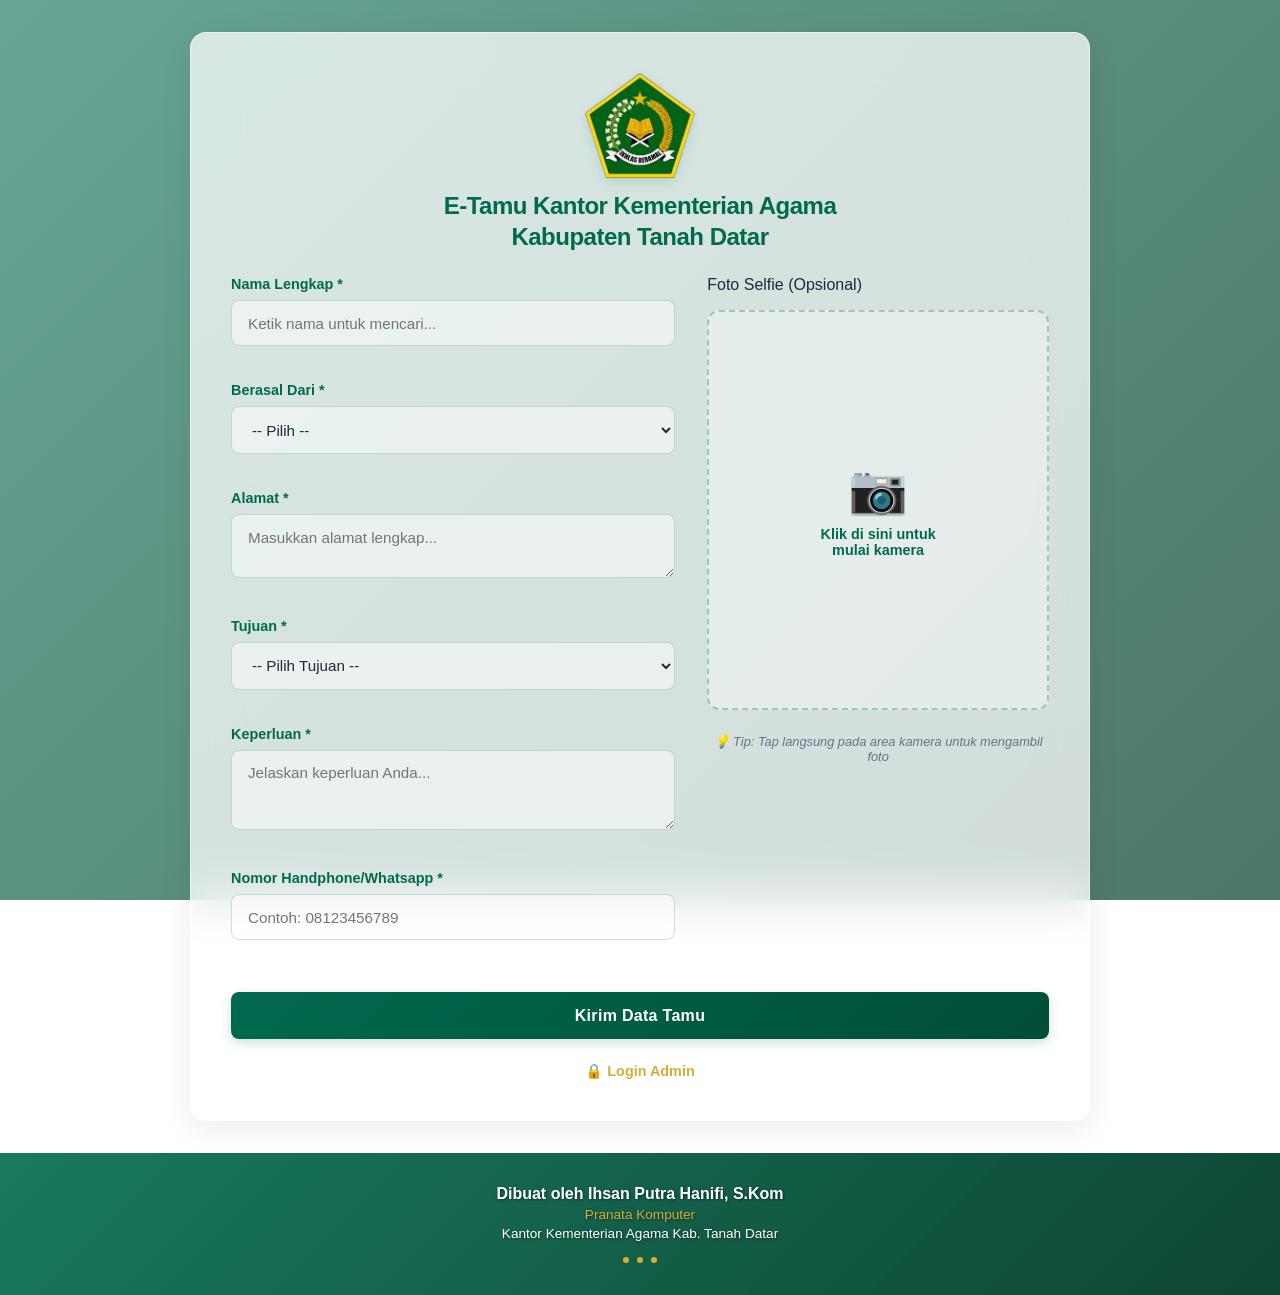
<file: index.html>
<!DOCTYPE html>
<html lang="id">
<head>
    <meta charset="UTF-8">
    <meta name="viewport" content="width=device-width, initial-scale=1.0, maximum-scale=1.0, user-scalable=no">
    <link rel="icon" href="LogoETAMU.png" type="image/png">
    <title>E-Tamu Kemenag Kab. Tanah Datar</title>
    <link rel="stylesheet" href="style.css">
</head>
<body>
    <div class="container">
        <div class="logo-container animate-fade-in">
            <img src="kemenag.png" alt="Logo Kemenag">
            <h2>E-Tamu Kantor Kementerian Agama<br>Kabupaten Tanah Datar</h2>
        </div>

        <form id="guestForm" class="animate-slide-up" novalidate>
            <div class="form-grid">
                <!-- KOLOM KIRI: Form Input Data -->
                <div class="form-column">
                    <!-- Autocomplete Nama -->
                    <div class="form-group">
                        <label for="nama">Nama Lengkap *</label>
                        <div class="autocomplete-container">
                            <input type="text" id="nama" class="form-control" required autocomplete="off" placeholder="Ketik nama untuk mencari...">
                            <div id="autocompleteDropdown" class="autocomplete-dropdown hidden"></div>
                        </div>
                        <small id="autofillNotice" class="autofill-notice hidden">
                            ✨ Data Anda sudah terisi otomatis dari kunjungan sebelumnya
                        </small>
                    </div>

                    <!-- Asal Tamu -->
                    <div class="form-group">
                        <label for="asal">Berasal Dari *</label>
                        <select id="asal" class="form-control" required>
                            <option value="">-- Pilih --</option>
                            <option value="Umum">Umum</option>
                            <option value="Instansi">Instansi</option>
                        </select>
                    </div>

                    <!-- Nama Instansi (Muncul jika pilih Instansi) -->
                    <div class="form-group hidden" id="instansiGroup">
                        <label for="namaInstansi">Nama Instansi *</label>
                        <input type="text" id="namaInstansi" class="form-control" autocomplete="organization">
                    </div>

                    <!-- Alamat -->
                    <div class="form-group">
                        <label for="alamat">Alamat *</label>
                        <textarea id="alamat" class="form-control" rows="2" required placeholder="Masukkan alamat lengkap..." autocomplete="street-address"></textarea>
                    </div>

                    <!-- Tujuan Kunjungan -->
                    <div class="form-group">
                        <label for="tujuan">Tujuan *</label>
                        <select id="tujuan" class="form-control" required>
                            <option value="">-- Pilih Tujuan --</option>
                            <option value="Kepala Kantor">Kepala Kantor</option>
                            <option value="Kasubag TU">Kasubag TU</option>
                            <option value="PTSP">PTSP</option>
                            <option value="Kepegawaian">Kepegawaian</option>
                            <option value="Keuangan">Keuangan</option>
                            <option value="Perencana">Perencana</option>
                            <option value="Humas">Humas</option>
                            <option value="Penerjemah">Penerjemah</option>
                            <option value="Pengawas">Pengawas</option>
                            <option value="PAIS">Pendidikan Agama Islam (PAIS)</option>
                            <option value="PD.PONTREN">Pendidikan Pondok Pesantren (PD.PONTREN)</option>
                            <option value="PENMAD">Pendidikan Madrasah (PENMAD)</option>
                            <option value="BIMAS">Bimbingan Masyarakat Islam (BIMAS)</option>
                            <option value="ZAWA">Penyelenggara Zakat dan Wakaf (ZAWA)</option>
                        </select>
                    </div>

                    <!-- Keperluan -->
                    <div class="form-group">
                        <label for="keperluan">Keperluan *</label>
                        <textarea id="keperluan" class="form-control" rows="3" required placeholder="Jelaskan keperluan Anda..."></textarea>
                    </div>

                    <!-- Nomor HP -->
                    <div class="form-group">
                        <label for="noHp">Nomor Handphone/Whatsapp *</label>
                        <input type="tel" id="noHp" class="form-control" required inputmode="tel" autocomplete="tel" placeholder="Contoh: 08123456789">
                    </div>
                </div>

                <!-- KOLOM KANAN: Area Kamera Interaktif -->
                <div class="camera-column">
                    <label>Foto Selfie (Opsional)</label>
                    
                    <!-- Kamera Box dengan Klik Langsung -->
                    <div class="camera-box" id="cameraBox">
                        <!-- State 1: Placeholder (Idle) -->
                        <div id="cameraPlaceholder" class="camera-placeholder camera-clickable">
                            <span>📷</span>
                            <p>Klik di sini untuk<br>mulai kamera</p>
                        </div>
                        
                        <!-- State 2: Video Preview (Active) -->
                        <video id="videoElement" autoplay playsinline muted class="hidden camera-clickable"></video>
                        <canvas id="canvasElement" class="hidden"></canvas>
                        
                        <!-- State 3: Photo Preview (Captured) -->
                        <img id="photoPreview" alt="Preview Selfie" class="hidden camera-clickable">
                        
                        <!-- Overlay Button di dalam Kamera -->
                        <div id="cameraOverlay" class="camera-overlay hidden">
                            <div class="camera-overlay-icon" id="cameraOverlayIcon">📸</div>
                            <div class="camera-overlay-text" id="cameraOverlayText">Tap untuk ambil foto</div>
                        </div>
                    </div>
                    
                    <input type="hidden" id="fotoSelfie" name="fotoSelfie">
                    
                    <!-- Helper Text -->
                    <small class="camera-helper">
                        💡 Tip: Tap langsung pada area kamera untuk mengambil foto
                    </small>
                </div>
            </div>

            <button type="submit" class="btn-primary" style="margin-top: 2rem;">Kirim Data Tamu</button>
        </form>

        <div class="admin-link">
            <a href="dashboard.html">🔒 Login Admin</a>
        </div>
    </div>

    <!-- Footer dengan Animasi -->
    <footer class="footer">
        <div class="footer-content">
            <div class="footer-line footer-line-1">Dibuat oleh Ihsan Putra Hanifi, S.Kom</div>
            <div class="footer-line footer-line-2">Pranata Komputer</div>
            <div class="footer-line footer-line-3">Kantor Kementerian Agama Kab. Tanah Datar</div>
        </div>
        <div class="footer-decoration">
            <span class="footer-dot"></span>
            <span class="footer-dot"></span>
            <span class="footer-dot"></span>
        </div>
    </footer>

    <!-- Loading Overlay -->
    <div id="loadingOverlay" class="loading-overlay hidden">
        <div class="spinner"></div>
        <div class="loading-text">Loading / Mengambil data...</div>
    </div>

    <!-- Notification Modal -->
    <div id="notificationModal" class="modal hidden">
        <div class="modal-content">
            <h3 id="modalTitle">Notifikasi</h3>
            <p id="modalMessage">Pesan notifikasi.</p>
            <button class="btn-primary" onclick="closeModal()" style="margin-top: 1rem;">Tutup</button>
        </div>
    </div>

    <script src="app.js"></script>
</body>
</html>
</file>
<file: style.css>
:root {
    /* Palet Warna Formal & Elegan Kementerian Agama */
    --kemenag-green: #006a4e;
    --kemenag-green-dark: #004d38;
    --kemenag-gold: #d4af37; /* Emas metalik yang berwibawa */
    
    /* Background Kantor Profesional (Formal Office Interior) */
    --bg-image: url('https://images.unsplash.com/photo-1497366216548-37526070297c?q=80&w=1920&auto=format&fit=crop');
    
    --text-dark: #1e293b;
    --text-muted: #64748b;
    --white: #ffffff;
    
    /* Variabel Glassmorphism (Ditingkatkan untuk Transparansi Maksimal) */
    --glass-bg: rgba(255, 255, 255, 0.75); /* Lebih transparan agar background kantor terlihat */
    --glass-bg-strong: rgba(255, 255, 255, 0.85);
    --glass-border: rgba(255, 255, 255, 0.5);
    --shadow-soft: 0 8px 32px rgba(0, 0, 0, 0.08);
    --shadow-hover: 0 12px 40px rgba(0, 106, 78, 0.15);
}

* { 
    box-sizing: border-box; 
    margin: 0; 
    padding: 0; 
    font-family: 'Inter', 'Segoe UI', Tahoma, Geneva, Verdana, sans-serif; 
}

body {
    /* Gradien hijau diperhalus (opacity 0.6 - 0.7) agar gambar kantor di belakangnya lebih terlihat jelas */
    background: linear-gradient(135deg, rgba(0, 106, 78, 0.6) 0%, rgba(0, 60, 40, 0.7) 100%), var(--bg-image);
    background-size: cover;
    background-position: center;
    background-attachment: fixed;
    min-height: 100vh;
    color: var(--text-dark);
    display: flex;
    flex-direction: column;
}

/* === CONTAINER & LOGO (GLASSMORPHISM PREMIUM) === */
.container {
    max-width: 900px;
    width: 92%;
    margin: 2rem auto;
    background: var(--glass-bg);
    backdrop-filter: blur(24px); /* Blur lebih kuat untuk efek kaca premium */
    -webkit-backdrop-filter: blur(24px);
    border: 1px solid var(--glass-border);
    border-radius: 16px;
    box-shadow: var(--shadow-soft);
    padding: 2.5rem;
    position: relative;
    animation: slideUp 0.6s cubic-bezier(0.16, 1, 0.3, 1);
}

/* === OPTIMASI LOGO SEGI 5 === */
.logo-container { 
    text-align: center; 
    margin-bottom: 1.5rem; 
    display: flex;
    flex-direction: column;
    align-items: center;
}

.logo-container img { 
    width: 110px; 
    height: auto; 
    object-fit: contain; /* Mencegah distorsi pada bentuk segi 5 */
    filter: drop-shadow(0 4px 6px rgba(0, 106, 78, 0.15)); /* Bayangan mengikuti bentuk segi 5 */
    transition: all 0.4s cubic-bezier(0.16, 1, 0.3, 1);
}

.logo-container img:hover {
    transform: scale(1.05) translateY(-2px);
    filter: drop-shadow(0 8px 12px rgba(0, 106, 78, 0.25));
}

.logo-container h2 { 
    color: var(--kemenag-green); 
    margin-top: 0.75rem; 
    font-size: 1.5rem; 
    font-weight: 700; 
    letter-spacing: -0.5px;
    line-height: 1.3;
}

/* === ANIMATIONS === */
@keyframes slideUp { from { opacity: 0; transform: translateY(30px); } to { opacity: 1; transform: translateY(0); } }
@keyframes fadeIn { from { opacity: 0; } to { opacity: 1; } }
@keyframes slideDown { from { opacity: 0; transform: translateY(-10px); } to { opacity: 1; transform: translateY(0); } }
@keyframes pulse { 0% { transform: scale(1); } 50% { transform: scale(1.05); } 100% { transform: scale(1); } }
@keyframes spin { 0% { transform: rotate(0deg); } 100% { transform: rotate(360deg); } }
@keyframes shake {
    0%, 100% { transform: translateX(0); }
    10%, 30%, 50%, 70%, 90% { transform: translateX(-5px); }
    20%, 40%, 60%, 80% { transform: translateX(5px); }
}
@keyframes shimmer { 0% { left: -100%; } 100% { left: 100%; } }
@keyframes footerSlideUp { from { opacity: 0; transform: translateY(20px); } to { opacity: 1; transform: translateY(0); } }
@keyframes dotPulse { 0%, 100% { opacity: 0.3; transform: scale(1); } 50% { opacity: 1; transform: scale(1.5); } }
@keyframes slideUpFade { from { opacity: 0; transform: translateY(20px); } to { opacity: 1; transform: translateY(0); } }
@keyframes headerSlideDown { from { opacity: 0; transform: translateY(-30px); } to { opacity: 1; transform: translateY(0); } }
@keyframes headerShimmer { 0% { left: -100%; } 100% { left: 100%; } }
@keyframes slideRight { from { opacity: 0; transform: translateX(-50px); } to { opacity: 1; transform: translateX(0); } }
@keyframes slideLeft { from { opacity: 0; transform: translateX(50px); } to { opacity: 1; transform: translateX(0); } }
@keyframes rotateIn { from { opacity: 0; transform: rotate(-180deg) scale(0); } to { opacity: 1; transform: rotate(0) scale(1); } }
@keyframes typing { from { width: 0; } to { width: 100%; } }
@keyframes blink-caret { from, to { border-color: transparent; } 50% { border-color: var(--kemenag-green); } }
@keyframes bounce { 0%, 100% { transform: translateY(0); } 50% { transform: translateY(-5px); } }
@keyframes pulseOnce { 0% { transform: scale(1); } 50% { transform: scale(1.05); color: var(--kemenag-gold); } 100% { transform: scale(1); } }
@keyframes statFlash { 0% { background: rgba(255,255,255,0.7); } 50% { background: #fff9e6; box-shadow: 0 0 20px rgba(212, 175, 55, 0.3); } 100% { background: rgba(255,255,255,0.7); } }
@keyframes growWidth { from { width: 0; } }

.animate-fade-in { animation: fadeIn 0.4s ease-out forwards; }
.animate-slide-up { animation: slideUp 0.4s ease-out forwards; }
.animate-pulse-once { animation: pulseOnce 0.5s ease-out; }
.stat-flash { animation: statFlash 1s ease-out; }

/* === FORM & INPUTS === */
.form-group { margin-bottom: 1.25rem; }
.form-group label { display: block; margin-bottom: 0.5rem; font-weight: 600; color: var(--kemenag-green); font-size: 0.9rem; }

.form-control {
    width: 100%; 
    padding: 0.85rem 1rem; 
    border: 1px solid rgba(0, 106, 78, 0.2); 
    border-radius: 8px; 
    font-size: 0.95rem;
    background: rgba(255, 255, 255, 0.5); /* Lebih transparan */
    backdrop-filter: blur(4px);
    transition: all 0.3s ease;
    color: var(--text-dark);
}
.form-control:focus { 
    outline: none; 
    border-color: var(--kemenag-green); 
    background: rgba(255, 255, 255, 0.9);
    box-shadow: 0 0 0 4px rgba(0, 106, 78, 0.08); 
}

/* === FORM GRID LAYOUT === */
.form-grid { display: grid; grid-template-columns: 1fr; gap: 2rem; align-items: start; }
@media (min-width: 768px) { .form-grid { grid-template-columns: 1.3fr 1fr; } }
.form-column, .camera-column { display: flex; flex-direction: column; gap: 1rem; }

/* === CAMERA BOX === */
.camera-box {
    width: 100%; aspect-ratio: 3/4; max-height: 400px;
    background: rgba(255, 255, 255, 0.4);
    backdrop-filter: blur(4px);
    border: 2px dashed rgba(0, 106, 78, 0.3);
    border-radius: 12px;
    display: flex; justify-content: center; align-items: center;
    overflow: hidden; position: relative; transition: all 0.3s ease;
}
.camera-box.active { border-style: solid; border-color: var(--kemenag-green); background: #000; }

.camera-clickable { cursor: pointer; transition: all 0.3s ease; }
.camera-clickable:hover { opacity: 0.9; }
.camera-clickable:active { transform: scale(0.98); }

.camera-placeholder { text-align: center; color: var(--kemenag-green); padding: 2rem; transition: all 0.3s ease; }
.camera-placeholder:hover { background: rgba(0, 106, 78, 0.05); }
.camera-placeholder:hover span { transform: scale(1.1); }
.camera-placeholder span { font-size: 3rem; display: block; margin-bottom: 0.5rem; transition: transform 0.3s ease; }
.camera-placeholder p { font-size: 0.9rem; font-weight: 600; }

.camera-overlay {
    position: absolute; bottom: 0; left: 0; right: 0;
    background: linear-gradient(transparent, rgba(0,0,0,0.8));
    padding: 1.5rem 1rem 1rem;
    display: flex; flex-direction: column; align-items: center; justify-content: center;
    pointer-events: none; animation: slideUpFade 0.4s ease-out;
}
.camera-overlay-icon { font-size: 2.5rem; margin-bottom: 0.5rem; animation: pulse 1.5s infinite; filter: drop-shadow(0 2px 8px rgba(0,0,0,0.5)); }
.camera-overlay-text { color: white; font-weight: 600; font-size: 0.9rem; text-shadow: 0 1px 3px rgba(0,0,0,0.8); text-align: center; }
.camera-helper { display: block; text-align: center; color: var(--text-muted); font-size: 0.8rem; margin-top: 0.5rem; font-style: italic; }

#videoElement, #photoPreview { width: 100%; height: 100%; object-fit: cover; display: block; }
#canvasElement { display: none; }

/* === BUTTONS === */
.btn-primary {
    width: 100%; 
    background: linear-gradient(135deg, var(--kemenag-green) 0%, var(--kemenag-green-dark) 100%); 
    color: white; border: none; padding: 0.9rem;
    border-radius: 8px; font-size: 1rem; font-weight: 600; letter-spacing: 0.3px;
    cursor: pointer; margin-top: 1rem;
    transition: all 0.3s cubic-bezier(0.4, 0, 0.2, 1);
    box-shadow: 0 4px 12px rgba(0, 106, 78, 0.2);
}
.btn-primary:hover { transform: translateY(-2px); box-shadow: 0 8px 20px rgba(0, 106, 78, 0.3); }
.btn-primary:active { transform: translateY(0) scale(0.98); }

.btn-camera {
    width: 100%; background: var(--kemenag-green); color: white; border: none;
    padding: 0.85rem; border-radius: 8px; font-weight: 600; cursor: pointer;
    transition: all 0.2s; display: flex; align-items: center; justify-content: center; gap: 8px;
}
.btn-camera:hover { background: var(--kemenag-green-dark); transform: translateY(-2px); }

.btn-secondary {
    width: 100%; background: #64748b; color: white; border: none;
    padding: 0.85rem; border-radius: 8px; font-weight: 600; cursor: pointer; transition: all 0.2s;
}
.btn-secondary:hover { background: #475569; }

.btn-danger { 
    background: #ef4444; color: white; border: none; padding: 0.5rem 1rem; 
    border-radius: 6px; cursor: pointer; transition: all 0.2s; font-weight: 500;
}
.btn-danger:hover { background: #dc2626; transform: translateY(-1px); }

/* ============================================
   EXPORT EXCEL & PERFORMANCE STYLING
   ============================================ */
.btn-export-excel {
    background: linear-gradient(135deg, #107c41 0%, #0a5c2f 100%);
    color: white; border: none; padding: 0.75rem 1.2rem; border-radius: 8px;
    font-weight: 600; cursor: pointer; transition: all 0.3s ease;
    white-space: nowrap; display: inline-flex; align-items: center; gap: 6px;
    box-shadow: 0 4px 12px rgba(16, 124, 65, 0.2);
}
.btn-export-excel:hover { transform: translateY(-2px); box-shadow: 0 6px 16px rgba(16, 124, 65, 0.3); }
.btn-export-excel:active { transform: translateY(0); }
.btn-export-excel:disabled { background: #cbd5e1; cursor: not-allowed; transform: none; box-shadow: none; }
.btn-export-excel.loading { pointer-events: none; opacity: 0.8; }
.btn-export-excel.loading::after {
    content: ''; width: 14px; height: 14px; border: 2px solid rgba(255,255,255,0.3);
    border-top-color: white; border-radius: 50%; animation: spin 0.8s linear infinite; margin-left: 8px;
}

.performance-info {
    background: rgba(255, 255, 255, 0.6);
    backdrop-filter: blur(8px);
    padding: 0.75rem 1rem; border-radius: 8px;
    border-left: 4px solid var(--kemenag-gold);
    margin-bottom: 1rem; font-size: 0.85rem; color: var(--text-muted);
    display: flex; align-items: center; gap: 0.5rem;
    animation: fadeIn 0.3s ease-out;
}
.performance-info strong { font-weight: 700; color: var(--kemenag-green); }

/* === TOMBOL AKSI TABEL USER === */
#usersTable .btn-sm {
    width: 110px !important; min-width: 110px !important; max-width: 110px !important;
    height: 36px !important; padding: 0 !important; margin: 0 4px !important;
    font-size: 0.8rem !important; font-weight: 600 !important; border-radius: 6px !important;
    border: none !important; color: white !important; cursor: pointer !important;
    display: inline-flex !important; align-items: center !important; justify-content: center !important;
    gap: 5px !important; transition: all 0.2s ease !important; vertical-align: middle !important;
}
#usersTable .btn-sm.btn-secondary { background-color: var(--kemenag-green) !important; }
#usersTable .btn-sm.btn-secondary:hover { background-color: var(--kemenag-green-dark) !important; transform: translateY(-2px); }
#usersTable .btn-sm.btn-danger { background-color: #ef4444 !important; }
#usersTable .btn-sm.btn-danger:hover { background-color: #dc2626 !important; transform: translateY(-2px); }
#usersTable td:last-child { text-align: center !important; white-space: nowrap !important; vertical-align: middle !important; width: 250px !important; min-width: 250px !important; }

/* === PASSWORD EYE === */
.password-wrapper { position: relative; }
.toggle-password { position: absolute; right: 12px; top: 50%; transform: translateY(-50%); cursor: pointer; color: var(--text-muted); transition: color 0.3s; }
.toggle-password:hover { color: var(--kemenag-green); }

/* === LOADING (Glassmorphism) === */
.loading-overlay {
    position: fixed; top: 0; left: 0; width: 100%; height: 100%; 
    background: rgba(255, 255, 255, 0.7);
    backdrop-filter: blur(12px);
    display: flex; flex-direction: column; justify-content: center; align-items: center; z-index: 9999;
    animation: fadeIn 0.3s;
}
.spinner { width: 50px; height: 50px; border: 4px solid rgba(0, 106, 78, 0.1); border-top: 4px solid var(--kemenag-green); border-radius: 50%; animation: spin 1s linear infinite; }
.loading-text { margin-top: 1rem; font-weight: 600; color: var(--kemenag-green); font-size: 1rem; animation: pulse 1.5s infinite; }

/* === MODAL (Glassmorphism) === */
.modal {
    position: fixed; top: 0; left: 0; width: 100%; height: 100%; 
    background: rgba(15, 23, 42, 0.4);
    backdrop-filter: blur(8px);
    display: flex; justify-content: center; align-items: center; z-index: 10000; 
    animation: fadeIn 0.3s;
}
.modal-content {
    background: var(--glass-bg-strong);
    backdrop-filter: blur(20px);
    padding: 2rem; border-radius: 16px; text-align: center; max-width: 400px; width: 90%;
    border: 1px solid var(--glass-border);
    box-shadow: 0 20px 50px rgba(0,0,0,0.15);
    animation: slideUp 0.4s cubic-bezier(0.16, 1, 0.3, 1);
}
.modal.success .modal-content { border-top: 4px solid var(--kemenag-green); }
.modal.error .modal-content { border-top: 4px solid #ef4444; }

/* === FOOTER DENGAN ANIMASI === */
.footer {
    text-align: center; padding: 2rem 1.5rem; color: white; margin-top: auto;
    position: relative; overflow: hidden;
    background: linear-gradient(135deg, rgba(0, 106, 78, 0.9) 0%, rgba(0, 60, 40, 0.95) 100%);
    backdrop-filter: blur(10px);
}
.footer::before {
    content: ''; position: absolute; top: 0; left: -100%; width: 100%; height: 2px;
    background: linear-gradient(90deg, transparent, var(--kemenag-gold), transparent);
    animation: shimmer 3s infinite;
}
.footer-content { position: relative; z-index: 1; }
.footer-line { opacity: 0; animation: footerSlideUp 0.8s ease-out forwards; text-shadow: 1px 1px 3px rgba(0,0,0,0.5); }
.footer-line-1 { font-size: 1rem; font-weight: 600; animation-delay: 0.2s; margin-bottom: 0.25rem; }
.footer-line-2 { font-size: 0.85rem; font-weight: 500; animation-delay: 0.4s; margin-bottom: 0.25rem; color: var(--kemenag-gold); }
.footer-line-3 { font-size: 0.85rem; animation-delay: 0.6s; opacity: 0.9; }
.footer-decoration { display: flex; justify-content: center; gap: 8px; margin-top: 1rem; position: relative; z-index: 1; }
.footer-dot { width: 6px; height: 6px; border-radius: 50%; background: var(--kemenag-gold); animation: dotPulse 2s ease-in-out infinite; }
.footer-dot:nth-child(1) { animation-delay: 0s; }
.footer-dot:nth-child(2) { animation-delay: 0.3s; }
.footer-dot:nth-child(3) { animation-delay: 0.6s; }

/* ============================================
   HEADER ANIMASI
   ============================================ */
.animate-header { animation: headerSlideDown 0.6s ease-out; position: relative; overflow: hidden; }
.animate-header::before {
    content: ''; position: absolute; top: 0; left: -100%; width: 100%; height: 100%;
    background: linear-gradient(90deg, transparent, rgba(212, 175, 55, 0.1), transparent);
    animation: headerShimmer 3s infinite;
}
.header-left { display: flex; align-items: center; gap: 10px; flex: 1; animation: slideRight 0.8s ease-out; }
.header-logo-wrapper { display: flex; align-items: center; gap: 12px; }
.header-logo { transition: transform 0.3s ease; animation: rotateIn 1s ease-out; }
.header-logo:hover { transform: rotate(360deg) scale(1.1); }
.header-title-group { display: flex; flex-direction: column; gap: 2px; }
.header-title {
    font-size: 1.1rem; font-weight: 700; color: var(--kemenag-green);
    overflow: hidden; white-space: nowrap; border-right: 2px solid var(--kemenag-green);
    animation: typing 2s steps(20, end), blink-caret 0.75s step-end infinite;
}
.header-subtitle { font-size: 0.75rem; color: var(--text-muted); opacity: 0; animation: fadeIn 0.5s ease-out 2s forwards; }
.animate-fade-in-delay { animation: fadeIn 0.5s ease-out 2s forwards; }
.header-right { display: flex; align-items: center; gap: 15px; text-align: right; animation: slideLeft 0.8s ease-out; }

.header-datetime {
    display: flex; align-items: center; gap: 8px;
    background: rgba(255, 255, 255, 0.6);
    backdrop-filter: blur(8px);
    padding: 8px 12px; border-radius: 8px;
    border: 1px solid rgba(0, 106, 78, 0.1);
    transition: all 0.3s ease;
}
.header-datetime:hover { transform: translateY(-2px); box-shadow: 0 4px 12px rgba(0, 106, 78, 0.1); border-color: var(--kemenag-green); }
.datetime-icon { font-size: 1.2rem; animation: pulse 2s infinite; }
.datetime-text { font-weight: 600; color: var(--kemenag-green); font-size: 0.85rem; }

.header-user-info {
    display: flex; align-items: center; gap: 8px;
    background: rgba(255, 255, 255, 0.6);
    backdrop-filter: blur(8px);
    padding: 8px 12px; border-radius: 8px;
    border: 1px solid rgba(212, 175, 55, 0.3);
    transition: all 0.3s ease;
}
.header-user-info:hover { transform: translateY(-2px); box-shadow: 0 4px 12px rgba(212, 175, 55, 0.15); }
.user-avatar { font-size: 1.3rem; animation: bounce 2s infinite; }
.user-text { font-size: 0.85rem; color: var(--text-dark); font-weight: 600; }

.btn-logout {
    display: flex; align-items: center; gap: 6px;
    background: linear-gradient(135deg, #ef4444 0%, #dc2626 100%);
    color: white; border: none; padding: 8px 16px; border-radius: 8px;
    font-weight: 600; cursor: pointer; transition: all 0.3s ease;
    position: relative; overflow: hidden; box-shadow: 0 4px 12px rgba(239, 68, 68, 0.2);
}
.btn-logout::before {
    content: ''; position: absolute; top: 50%; left: 50%; width: 0; height: 0;
    border-radius: 50%; background: rgba(255, 255, 255, 0.3);
    transform: translate(-50%, -50%); transition: width 0.6s, height 0.6s;
}
.btn-logout:hover::before { width: 300px; height: 300px; }
.btn-logout:hover { transform: translateY(-2px); box-shadow: 0 6px 16px rgba(239, 68, 68, 0.3); }
.btn-logout:active { transform: translateY(0); }
.logout-icon { font-size: 1rem; transition: transform 0.3s ease; }
.btn-logout:hover .logout-icon { transform: translateX(3px); }
.logout-text { font-size: 0.85rem; }

/* === DASHBOARD === */
.dashboard-header { display: flex; justify-content: space-between; align-items: center; margin-bottom: 1.5rem; flex-wrap: wrap; gap: 1rem; }
.hamburger { display: none; font-size: 1.5rem; cursor: pointer; color: var(--kemenag-green); background: none; border: none; padding: 0.5rem; }

.nav-tabs-container { position: relative; margin-bottom: 1rem; }
.nav-tabs { display: flex; gap: 0.5rem; border-bottom: 2px solid rgba(0, 106, 78, 0.1); }
.nav-tab {
    padding: 0.75rem 1.5rem; cursor: pointer; border: none; background: none; font-weight: 600; color: var(--text-muted);
    transition: all 0.3s; border-radius: 8px 8px 0 0;
}
.nav-tab:hover { background: rgba(0, 106, 78, 0.05); color: var(--kemenag-green); }
.nav-tab.active { color: var(--kemenag-green); border-bottom: 3px solid var(--kemenag-green); background: rgba(0, 106, 78, 0.08); }

.table-responsive { 
    overflow-x: auto; margin-top: 1rem; border-radius: 12px; 
    box-shadow: var(--shadow-soft); 
    background: rgba(255, 255, 255, 0.6);
    backdrop-filter: blur(8px);
}
table { width: 100%; border-collapse: separate; border-spacing: 0; min-width: 600px; background: transparent; }
th { 
    background: var(--kemenag-green); color: white; font-weight: 600;
    letter-spacing: 0.5px; text-transform: uppercase; font-size: 0.8rem;
    padding: 1rem 0.75rem;
}
th:first-child { border-top-left-radius: 12px; }
th:last-child { border-top-right-radius: 12px; }
td { 
    padding: 1rem 0.75rem; border-bottom: 1px solid rgba(0, 106, 78, 0.08); color: var(--text-dark); font-size: 0.9rem;
}
tr:last-child td { border-bottom: none; }
tr:hover { background: rgba(0, 106, 78, 0.04); }

/* === TABLE USERS STYLING === */
#usersTable { min-width: 500px; }
#usersTable th, #usersTable td { text-align: center; }
#usersTable td:nth-child(1), #usersTable td:nth-child(2), #usersTable td:nth-child(3) { text-align: left; }
#usersTable th:nth-child(1), #usersTable th:nth-child(2), #usersTable th:nth-child(3) { text-align: left; }
#usersTable th:last-child { text-align: center; }

.admin-link { text-align: center; margin-top: 1.5rem; font-size: 0.9rem; animation: fadeIn 1s; }
.admin-link a { color: var(--kemenag-gold); text-decoration: none; font-weight: 600; transition: color 0.3s; }
.admin-link a:hover { color: #b8962e; text-decoration: underline; }

/* ============================================
   STATISTIK DETAIL LENGKAP (Glassmorphism Cards)
   ============================================ */
.detail-section {
    background: rgba(255, 255, 255, 0.65);
    backdrop-filter: blur(8px);
    border: 1px solid var(--glass-border);
    border-radius: 12px;
    padding: 1.5rem;
    margin-bottom: 1.5rem;
    box-shadow: var(--shadow-soft);
    animation: slideUp 0.5s ease-out;
}

.stats-grid { display: grid; grid-template-columns: repeat(auto-fit, minmax(200px, 1fr)); gap: 1rem; margin-bottom: 2rem; }

.stat-card {
    background: rgba(255, 255, 255, 0.65);
    backdrop-filter: blur(8px);
    padding: 1.5rem;
    border-radius: 12px;
    border: 1px solid rgba(255, 255, 255, 0.5);
    border-left: 4px solid var(--kemenag-green);
    transition: all 0.3s ease;
    box-shadow: 0 4px 12px rgba(0,0,0,0.03);
}
.stat-card:hover { transform: translateY(-4px); box-shadow: var(--shadow-hover); background: rgba(255, 255, 255, 0.85); }
.stat-card h3 { font-size: 2rem; color: var(--kemenag-green); margin-bottom: 0.25rem; }
.stat-card p { color: var(--text-muted); font-size: 0.9rem; margin: 0; }
.stat-card .stat-icon { position: absolute; top: 1rem; right: 1rem; font-size: 2rem; opacity: 0.15; }

.stat-card.gold { border-left-color: var(--kemenag-gold); }
.stat-card.gold h3 { color: #b8962e; }
.stat-card.blue { border-left-color: #3b82f6; }
.stat-card.blue h3 { color: #2563eb; }
.stat-card.purple { border-left-color: #8b5cf6; }
.stat-card.purple h3 { color: #7c3aed; }

.comparison-grid { display: grid; grid-template-columns: repeat(auto-fit, minmax(250px, 1fr)); gap: 1rem; }
.comparison-card {
    background: rgba(255, 255, 255, 0.6);
    border-radius: 10px; padding: 1.25rem;
    border: 1px solid rgba(0, 106, 78, 0.1);
    transition: all 0.3s;
}
.comparison-card:hover { transform: translateY(-3px); box-shadow: var(--shadow-hover); background: rgba(255, 255, 255, 0.85); }
.comparison-title { font-size: 0.8rem; color: var(--text-muted); margin-bottom: 0.75rem; font-weight: 600; text-transform: uppercase; letter-spacing: 0.5px; }
.comparison-values { display: flex; justify-content: space-between; align-items: center; margin-bottom: 0.5rem; }
.comparison-current { font-size: 1.5rem; font-weight: 700; color: var(--kemenag-green); }
.comparison-previous { font-size: 0.9rem; color: var(--text-muted); }

.comparison-trend { display: inline-flex; align-items: center; gap: 4px; padding: 0.25rem 0.5rem; border-radius: 20px; font-size: 0.8rem; font-weight: 600; margin-top: 0.5rem; }
.trend-up { background: #dcfce7; color: #16a34a; }
.trend-down { background: #fee2e2; color: #dc2626; }
.trend-neutral { background: #f1f5f9; color: #64748b; }

.asal-breakdown-container { display: grid; grid-template-columns: 1fr 1fr; gap: 1rem; }
.asal-card {
    background: linear-gradient(135deg, var(--kemenag-green) 0%, var(--kemenag-green-dark) 100%);
    color: white; padding: 1.5rem; border-radius: 10px; text-align: center; transition: transform 0.3s;
}
.asal-card:hover { transform: scale(1.02); }
.asal-card.umum { background: linear-gradient(135deg, var(--kemenag-gold) 0%, #b8962e 100%); }
.asal-card .asal-icon { font-size: 2.5rem; margin-bottom: 0.5rem; }
.asal-card .asal-count { font-size: 2rem; font-weight: 700; margin-bottom: 0.25rem; }
.asal-card .asal-label { font-size: 0.9rem; opacity: 0.9; }
.asal-card .asal-percent { font-size: 1.1rem; margin-top: 0.5rem; font-weight: 600; }

.top-seksi-container { display: flex; flex-direction: column; gap: 0.75rem; }
.top-seksi-item {
    display: flex; align-items: center; gap: 1rem; padding: 1rem;
    background: rgba(255, 255, 255, 0.6); border-radius: 8px;
    transition: all 0.3s; border-left: 4px solid var(--kemenag-green);
}
.top-seksi-item:hover { background: rgba(255, 255, 255, 0.9); transform: translateX(5px); }
.top-seksi-item.rank-1 { background: linear-gradient(135deg, rgba(254, 243, 199, 0.8) 0%, rgba(253, 230, 138, 0.8) 100%); border-left-color: #f59e0b; }
.top-seksi-item.rank-2 { background: linear-gradient(135deg, rgba(243, 244, 246, 0.8) 0%, rgba(229, 231, 235, 0.8) 100%); border-left-color: #9ca3af; }
.top-seksi-item.rank-3 { background: linear-gradient(135deg, rgba(254, 215, 170, 0.8) 0%, rgba(253, 186, 116, 0.8) 100%); border-left-color: #ea580c; }

.top-seksi-rank { font-size: 1.5rem; font-weight: 700; color: var(--kemenag-green); min-width: 40px; text-align: center; }
.rank-1 .top-seksi-rank { color: #d97706; }
.rank-2 .top-seksi-rank { color: #6b7280; }
.rank-3 .top-seksi-rank { color: #c2410c; }
.top-seksi-info { flex: 1; }
.top-seksi-name { font-weight: 600; color: var(--text-dark); margin-bottom: 0.25rem; }
.top-seksi-bar { height: 8px; background: rgba(0, 106, 78, 0.1); border-radius: 10px; overflow: hidden; margin-top: 0.5rem; }
.top-seksi-bar-fill { height: 100%; background: linear-gradient(90deg, var(--kemenag-green) 0%, #10b981 100%); border-radius: 10px; transition: width 1s ease-out; animation: growWidth 1s ease-out; }
.top-seksi-count { font-size: 1.25rem; font-weight: 700; color: var(--kemenag-green); min-width: 60px; text-align: right; }
.top-seksi-percent { font-size: 0.85rem; color: var(--text-muted); margin-top: 0.25rem; }

.progress-bar-container { width: 100%; height: 20px; background: rgba(0, 106, 78, 0.1); border-radius: 10px; overflow: hidden; position: relative; }
.progress-bar-fill {
    height: 100%; background: linear-gradient(90deg, var(--kemenag-green) 0%, #10b981 100%);
    border-radius: 10px; transition: width 1s ease-out;
    display: flex; align-items: center; justify-content: center;
    color: white; font-size: 0.75rem; font-weight: 600; min-width: 30px;
}
.empty-stats-icon { font-size: 3rem; margin-bottom: 0.5rem; opacity: 0.3; }

/* === PRINT STYLES === */
@media print {
    body * { visibility: hidden; }
    #printArea, #printArea * { visibility: visible; }
    #printArea { position: absolute; left: 0; top: 0; width: 100%; padding: 20px; background: white; }
    #printArea img { width: 80px !important; height: auto !important; display: block !important; margin: 0 auto 10px auto !important; }
    #printArea h3, #printArea p { color: #000 !important; text-align: center !important; }
    .no-print, .footer, .hamburger { display: none !important; }
    table { width: 100%; border-collapse: collapse; font-size: 12px; }
    th, td { border: 1px solid #000 !important; padding: 6px; }
    th { background-color: #f0f0f0 !important; color: #000 !important; -webkit-print-color-adjust: exact; print-color-adjust: exact; }
}
#printHeader { text-align: center; margin-bottom: 1.5rem; padding-bottom: 1rem; border-bottom: 2px solid var(--kemenag-green); }
#printHeader img { width: 80px; height: auto; margin-bottom: 10px; }
#printTitle { color: var(--kemenag-green); margin-bottom: 5px; font-size: 1.3rem; }
#printPeriod { font-size: 1rem; color: #333; font-weight: bold; margin: 5px 0; }
#printInstitution { font-size: 0.9rem; color: #666; }

/* === FOTO TAMU & LIGHTBOX === */
.photo-thumbnail { width: 50px; height: 50px; border-radius: 8px; object-fit: cover; cursor: pointer; transition: transform 0.2s, box-shadow 0.2s; border: 2px solid rgba(0, 106, 78, 0.2); }
.photo-thumbnail:hover { transform: scale(1.1); box-shadow: 0 4px 12px rgba(0,106,78,0.2); border-color: var(--kemenag-green); }
.no-photo { width: 50px; height: 50px; border-radius: 8px; background: rgba(240, 240, 240, 0.6); display: flex; align-items: center; justify-content: center; color: var(--text-muted); font-size: 1.5rem; border: 2px dashed rgba(0, 106, 78, 0.2); }

.lightbox-modal { position: fixed; top: 0; left: 0; width: 100%; height: 100%; background: rgba(0,0,0,0.85); backdrop-filter: blur(8px); display: flex; justify-content: center; align-items: center; z-index: 10001; animation: fadeIn 0.3s; padding: 2rem; }
.lightbox-content { max-width: 90%; max-height: 90vh; position: relative; animation: slideUp 0.4s cubic-bezier(0.16, 1, 0.3, 1); }
.lightbox-content img { max-width: 100%; max-height: 85vh; border-radius: 12px; box-shadow: 0 20px 50px rgba(0,0,0,0.5); }
.lightbox-caption { text-align: center; color: white; margin-top: 1rem; font-size: 1.1rem; font-weight: 600; }
.lightbox-close { position: absolute; top: -40px; right: 0; background: white; color: var(--kemenag-green); border: none; width: 35px; height: 35px; border-radius: 50%; font-size: 1.5rem; cursor: pointer; display: flex; align-items: center; justify-content: center; transition: all 0.2s; }
.lightbox-close:hover { background: var(--kemenag-gold); transform: rotate(90deg); }

/* === FILTER CONTAINER === */
.filter-container {
    background: rgba(255, 255, 255, 0.6);
    backdrop-filter: blur(8px);
    border-radius: 12px; padding: 1.25rem; margin-bottom: 1rem;
    border: 1px solid var(--glass-border);
}
.filter-row { display: flex; gap: 10px; margin-bottom: 0.75rem; flex-wrap: wrap; align-items: center; }
.filter-row:last-child { margin-bottom: 0; }
.filter-label { font-weight: 600; color: var(--kemenag-green); min-width: 120px; font-size: 0.9rem; }
.filter-input {
    flex: 1; min-width: 150px; padding: 0.7rem 1rem;
    border: 1px solid rgba(0, 106, 78, 0.2); border-radius: 8px;
    font-size: 0.95rem; background: rgba(255, 255, 255, 0.7);
    transition: border-color 0.3s;
}
.filter-input:focus { outline: none; border-color: var(--kemenag-green); background: rgba(255, 255, 255, 0.95); box-shadow: 0 0 0 3px rgba(0, 106, 78, 0.08); }
.filter-date-range { display: flex; gap: 8px; align-items: center; flex: 1; }
.filter-date-range span { color: var(--text-muted); font-weight: 600; }
.filter-date-range input { flex: 1; }

.btn-apply-filter { background: var(--kemenag-green); color: white; border: none; padding: 0.7rem 1.2rem; border-radius: 8px; font-weight: 600; cursor: pointer; transition: all 0.2s; white-space: nowrap; }
.btn-apply-filter:hover { background: var(--kemenag-green-dark); transform: translateY(-1px); }
.btn-reset-filter { background: #64748b; color: white; border: none; padding: 0.7rem 1.2rem; border-radius: 8px; font-weight: 600; cursor: pointer; transition: all 0.2s; white-space: nowrap; }
.btn-reset-filter:hover { background: #475569; }

.filter-summary {
    background: rgba(255, 255, 255, 0.7); padding: 0.75rem 1rem; border-radius: 8px;
    border-left: 4px solid var(--kemenag-gold); margin-bottom: 1rem;
    font-size: 0.9rem; color: var(--text-dark); display: none;
}
.filter-summary.active { display: block; animation: fadeIn 0.3s; }
.filter-summary strong { color: var(--kemenag-green); }

/* === IDLE WARNING MODAL === */
.idle-warning-content { border-top: 6px solid #f59e0b !important; animation: shake 0.5s ease-in-out; }
.idle-icon { font-size: 4rem; margin-bottom: 1rem; animation: pulse 1s infinite; }

/* === AUTOCOMPLETE & AUTO-FILL === */
.autocomplete-container { position: relative; }
.autocomplete-dropdown {
    position: absolute; top: 100%; left: 0; right: 0;
    background: rgba(255, 255, 255, 0.95);
    backdrop-filter: blur(12px);
    border: 1px solid rgba(0, 106, 78, 0.2); border-top: none;
    border-radius: 0 0 8px 8px; max-height: 250px;
    overflow-y: auto; z-index: 1000;
    box-shadow: 0 10px 25px rgba(0,0,0,0.1);
    animation: slideDown 0.2s ease-out;
}
.autocomplete-item { padding: 0.75rem 1rem; cursor: pointer; border-bottom: 1px solid rgba(0,0,0,0.05); transition: background 0.2s; display: flex; justify-content: space-between; align-items: center; }
.autocomplete-item:last-child { border-bottom: none; }
.autocomplete-item:hover, .autocomplete-item.active { background: rgba(0, 106, 78, 0.08); color: var(--kemenag-green); }
.autocomplete-item .name { font-weight: 600; }
.autocomplete-item .info { font-size: 0.8rem; color: var(--text-muted); }
.autocomplete-item mark { background: rgba(212, 175, 55, 0.3); color: var(--kemenag-green-dark); padding: 0 2px; border-radius: 2px; font-weight: 600; }
.autofill-notice { display: block; margin-top: 0.5rem; color: var(--kemenag-green); font-size: 0.85rem; font-weight: 600; animation: fadeIn 0.4s; }
.autocomplete-empty { padding: 1rem; text-align: center; color: var(--text-muted); font-style: italic; }

/* === UTILITIES === */
.hidden { display: none !important; }
.no-print { /* Class untuk menyembunyikan elemen saat print */ }
.admin-only { /* Class untuk elemen yang hanya muncul untuk admin utama */ }

/* === MOBILE RESPONSIVENESS === */
@media (max-width: 768px) {
    .container { margin: 1rem auto; padding: 1.5rem; width: 95%; }
    .hamburger { display: block; }
    .nav-tabs {
        display: none; flex-direction: column; position: absolute; top: 100%; left: 0;
        width: 100%; background: rgba(255, 255, 255, 0.95); backdrop-filter: blur(12px);
        box-shadow: 0 8px 16px rgba(0,0,0,0.1); z-index: 100; padding: 0.5rem;
        border-radius: 0 0 12px 12px; margin-bottom: 0; border: 1px solid var(--glass-border);
    }
    .nav-tabs.active { display: flex; animation: slideDown 0.3s ease-out; }
    .nav-tab { width: 100%; text-align: left; padding: 1rem; border-bottom: 1px solid rgba(0,0,0,0.05); border-radius: 8px; }
    .nav-tab.active { border-bottom: 1px solid rgba(0,0,0,0.05); border-left: 4px solid var(--kemenag-green); background: rgba(0, 106, 78, 0.08); }
    
    .dashboard-header { flex-direction: column; gap: 1rem; }
    .header-left, .header-right { width: 100%; justify-content: space-between; }
    .header-title { font-size: 1rem; }
    .header-subtitle { font-size: 0.7rem; }
    .header-datetime, .header-user-info { padding: 6px 10px; }
    .datetime-text, .user-text { font-size: 0.75rem; }
    .btn-logout { padding: 6px 12px; }
    .logout-text { display: none; }
    .header-logo { width: 40px; }
    
    .stats-grid { grid-template-columns: 1fr 1fr; }
    .stat-card h3 { font-size: 1.5rem; }
    .comparison-grid { grid-template-columns: 1fr; }
    .asal-breakdown-container { grid-template-columns: 1fr; }
    .top-seksi-item { flex-wrap: wrap; }
    .top-seksi-count { min-width: auto; }
    .detail-section { padding: 1rem; }
    table { font-size: 0.85rem; }
    th, td { padding: 0.75rem 0.5rem; }
    #sectionStatsTable th:nth-child(5), #sectionStatsTable td:nth-child(5) { display: none; }
    
    .filter-container { padding: 1rem; }
    .filter-row { flex-direction: column; align-items: stretch; }
    .filter-label { min-width: auto; margin-bottom: 0.25rem; }
    .filter-date-range { flex-direction: column; }
    .filter-date-range span { text-align: center; }
    .filter-input { width: 100%; }
    .btn-apply-filter, .btn-reset-filter { width: 100%; padding: 0.75rem; }
    .filter-summary { font-size: 0.85rem; padding: 0.6rem 0.8rem; }
    
    .lightbox-modal { padding: 1rem; }
    .lightbox-content { max-width: 95%; }
    .lightbox-close { top: -35px; width: 30px; height: 30px; font-size: 1.2rem; }
    .photo-thumbnail, .no-photo { width: 40px; height: 40px; }
    .autocomplete-dropdown { max-height: 200px; }
    .autocomplete-item { padding: 0.6rem 0.75rem; font-size: 0.9rem; }
    
    #usersTable .btn-sm { width: 90px !important; min-width: 90px !important; max-width: 90px !important; height: 34px !important; font-size: 0.75rem !important; margin: 0 2px !important; }
    #usersTable td:last-child { width: 200px !important; min-width: 200px !important; }
    
    .camera-overlay-icon { font-size: 2rem; }
    .camera-overlay-text { font-size: 0.8rem; }
    .footer { padding: 1.5rem 1rem; }
    .footer-line-1 { font-size: 0.9rem; }
    .footer-line-2, .footer-line-3 { font-size: 0.8rem; }
    .btn-export-excel { width: 100%; justify-content: center; padding: 0.75rem; }
    .performance-info { font-size: 0.75rem; padding: 0.5rem 0.75rem; }
}

@media (max-width: 480px) {
    .stats-grid { grid-template-columns: 1fr; }
    #usersTable td:last-child { display: flex !important; flex-direction: column !important; gap: 5px !important; width: 100% !important; min-width: auto !important; }
    #usersTable .btn-sm { width: 100% !important; min-width: 100% !important; max-width: 100% !important; }
}

@media (min-width: 769px) and (max-width: 1024px) {
    .container { max-width: 95%; }
    .stats-grid { grid-template-columns: repeat(2, 1fr); }
    .header-title { font-size: 1rem; }
    .datetime-text, .user-text { font-size: 0.8rem; }
}
</file>
